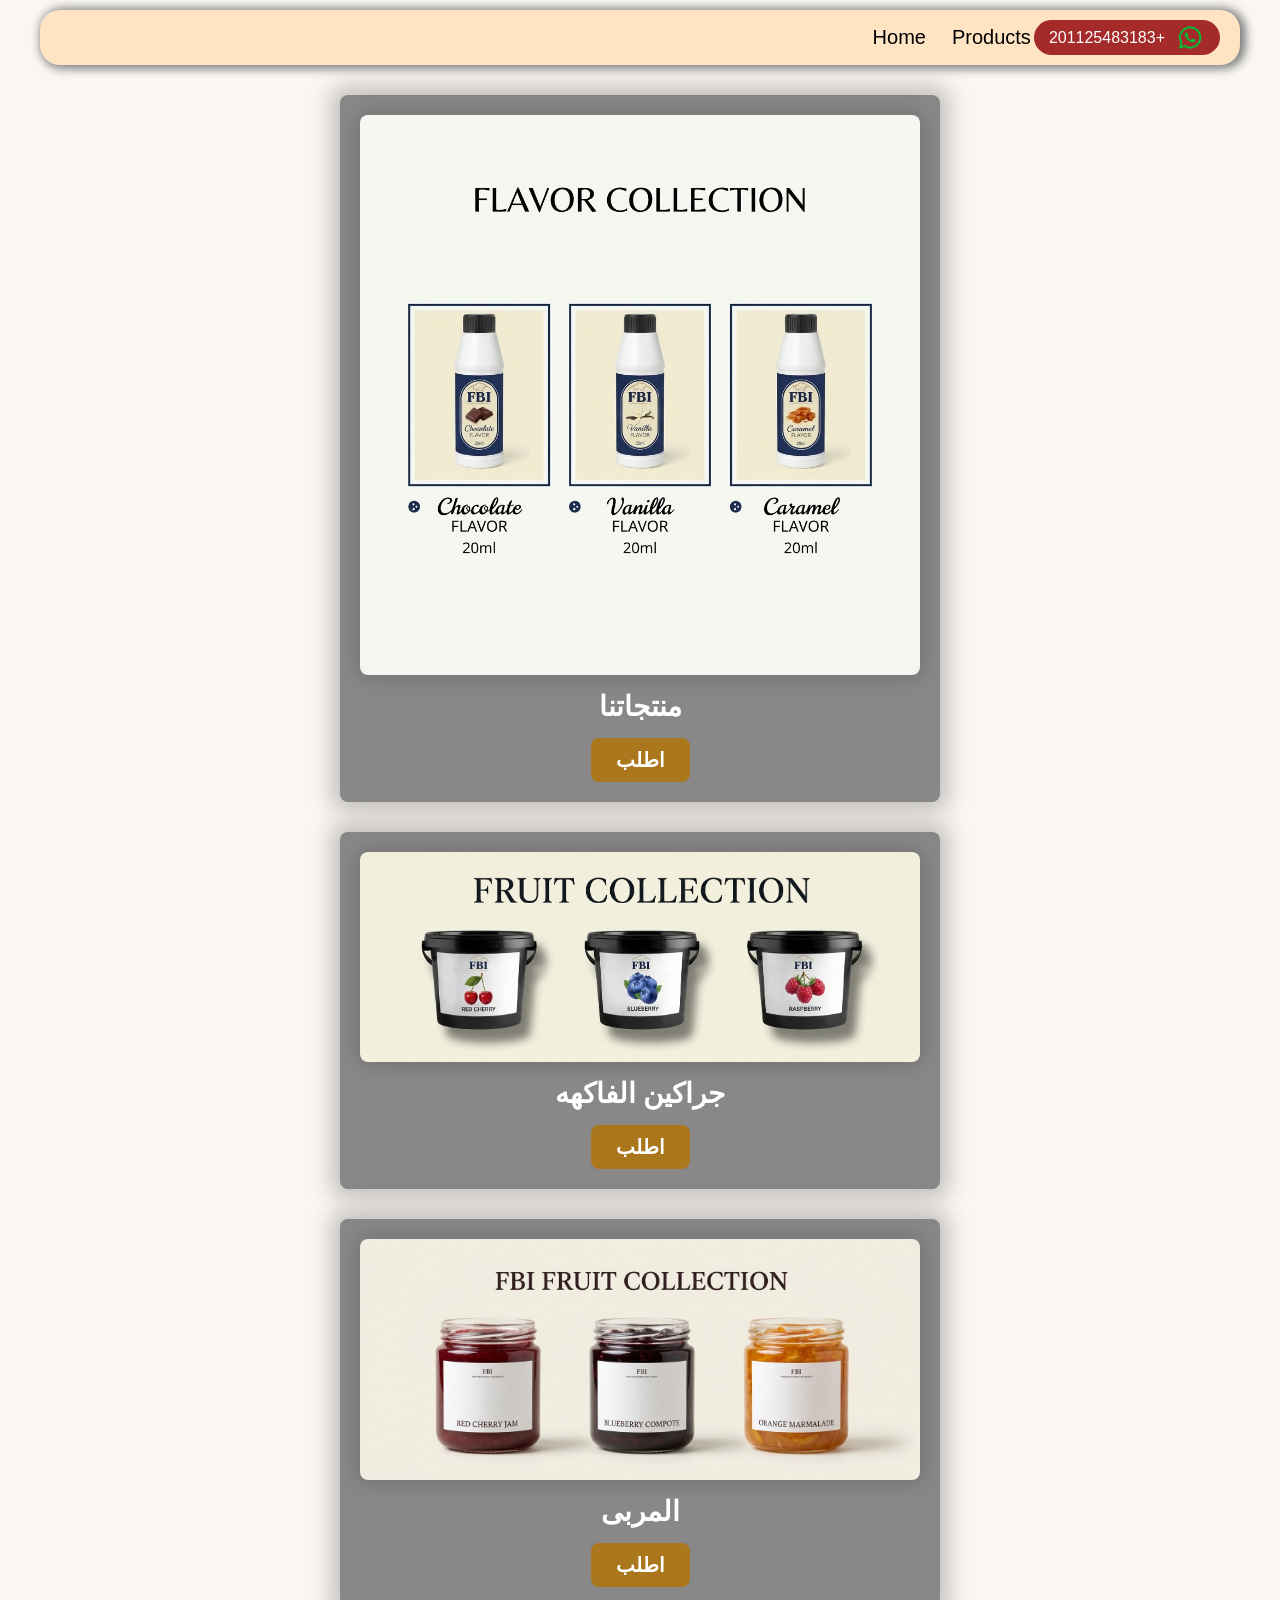
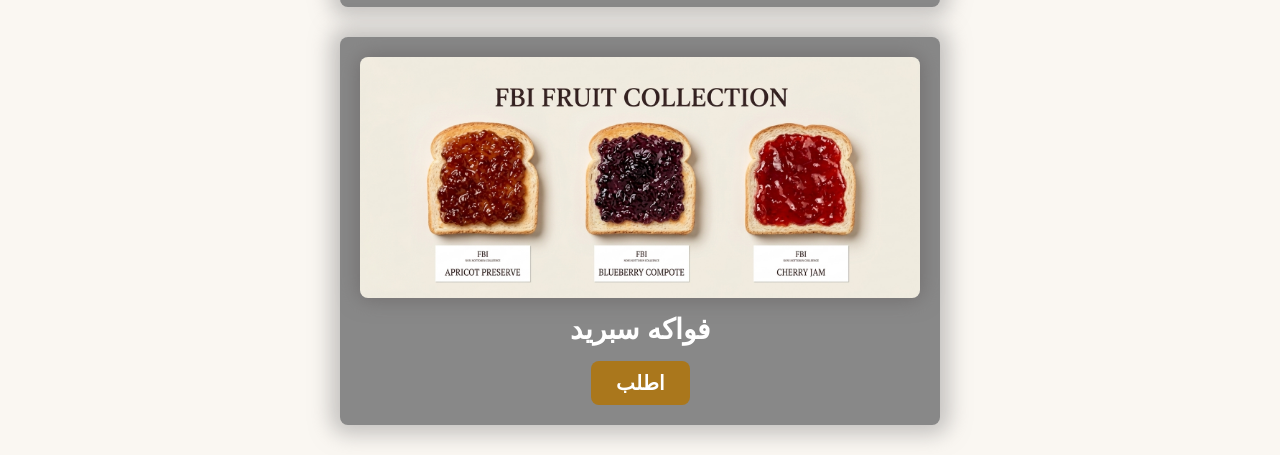
<file: index.html>
<!DOCTYPE html>
<html lang="ar" dir="rtl">
<head>
    <meta charset="UTF-8">
    <meta name="viewport" content="width=device-width, initial-scale=1.0">
    <title>Home</title>
    <link rel="stylesheet" href="style.css">
</head>
<body>

    <div id="l">
        <div id="header">
            <img src="download-removebg-preview.png" alt="WhatsApp" id="wp">
            <span>+201125483183</span>
        </div>
        <div id="nav">
            <ul>
                <li><a href="products.html">Products</a></li>
                <li><a href="index.html">Home</a></li>
            </ul>
        </div>
    </div>

    <div class="kl">
        <img src="Gemini_Generated_Image_dsm9r5dsm9r5dsm9.jpg" alt="products" class="prod-img">
        <h2 class="p-pro">منتجاتنا</h2>
        <a href="https://wa.me/201125483183" class="whats-btn">اطلب</a>
    </div>

    <div class="kl">
        <img src="fruits.jpg" alt="products" class="prod-img">
        <h2 class="p-pro">جراكين الفاكهه</h2>
        <a href="https://wa.me/201125483183" class="whats-btn">اطلب</a>
    </div>

    <div class="kl">
        <img src="jam.jpg" alt="products" class="prod-img">
        <h2 class="p-pro">المربى</h2>
        <a href="https://wa.me/201125483183" class="whats-btn">اطلب</a>
    </div>

    <div class="kl">
        <img src="spread.jpg" alt="products" class="prod-img">
        <h2 class="p-pro">فواكه سبريد</h2>
        <a href="https://wa.me/201125483183" class="whats-btn">اطلب</a>
    </div>

</body>
</html>
</file>
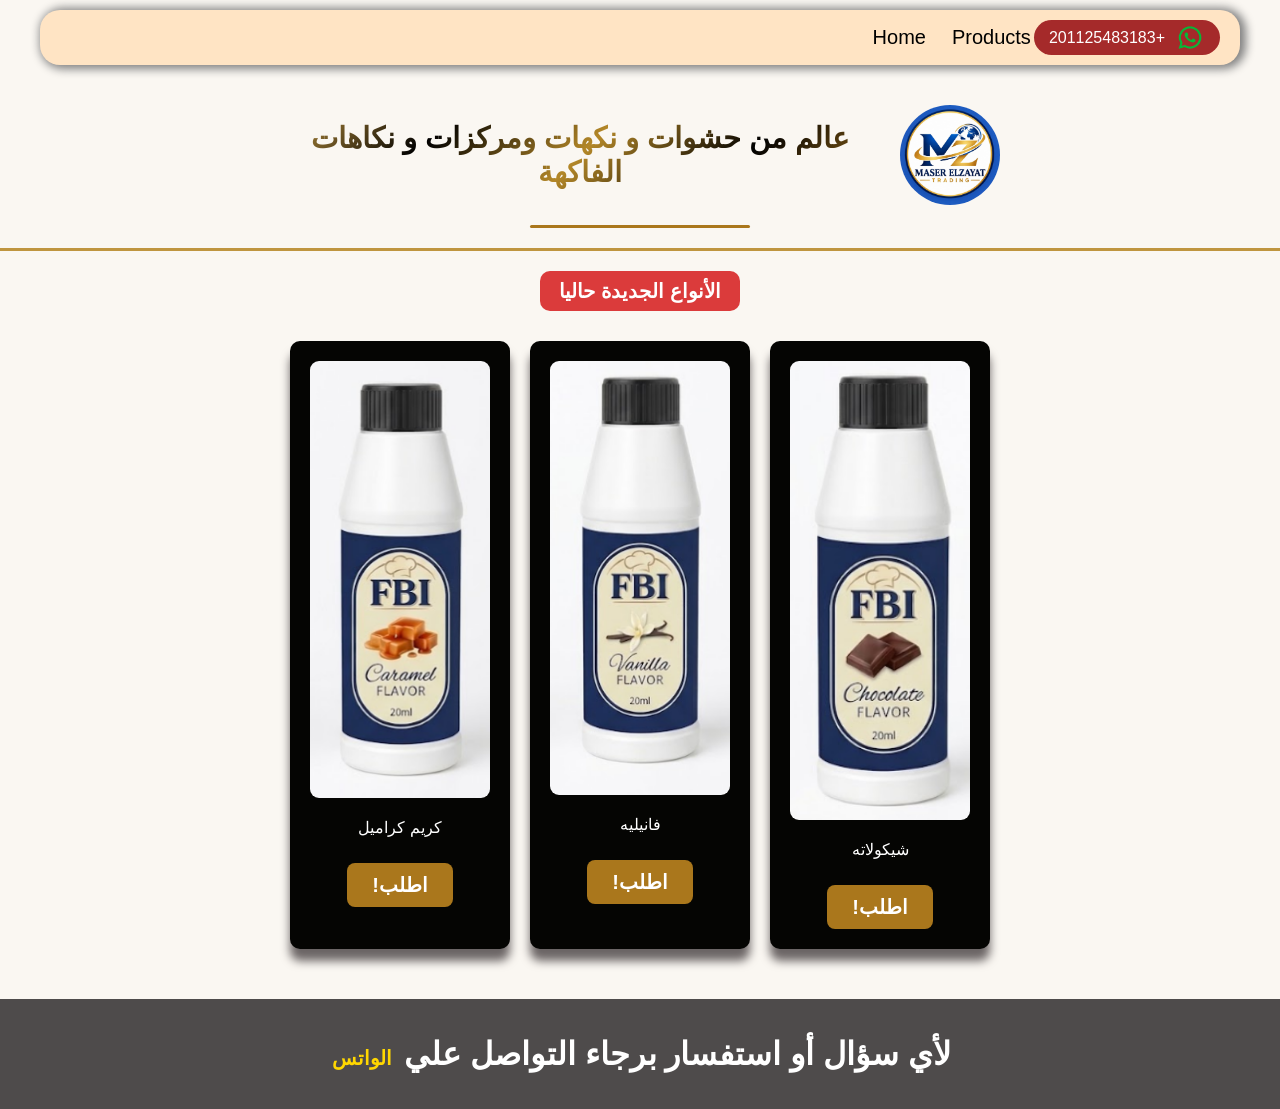
<file: products.html>
<!DOCTYPE html>
<html lang="ar" dir="rtl">
<head>
    <meta charset="UTF-8">
    <meta name="viewport" content="width=device-width, initial-scale=1.0">
    <title>Products</title>
    <link rel="stylesheet" href="style.css">
</head>
<body>

    <div id="l">
        <div id="header">
            <img src="download-removebg-preview.png" alt="WhatsApp" id="wp">
            <span>+201125483183</span>
        </div>
        <div id="nav">
            <ul>
                <li><a href="products.html">Products</a></li>
                <li><a href="index.html">Home</a></li>
            </ul>
        </div>
    </div>

    <div id="kol">
        <img src="IMG-20261024-WA0017.jpg" alt="Logo" id="w">
        <h1 id="f">عالم من حشوات و نكهات ومركزات و نكاهات الفاكهة</h1>
    </div>

    <div id="line"></div>
    <hr>

    <h1 id="new">الأنواع الجديدة حاليا</h1>
    
    <div id="slider-fix">
        <div class="slide">
            <img src="Screenshot 2026-10-24 152531.png" alt="شيكولاته" class="img-slide">
            <p>شيكولاته</p>
            <a href="https://wa.me/201125483183" class="whats-btn">اطلب!</a>
        </div>

        <div class="slide">
            <img src="Screenshot 2026-10-24 152552.png" alt="فانيليه" class="img-slide">
            <p>فانيليه</p>
            <a href="https://wa.me/201125483183" class="whats-btn">اطلب!</a>
        </div>

        <div class="slide">
            <img src="Screenshot 2026-10-24 152608.png" alt="كريم كراميل" class="img-slide">
            <p>كريم كراميل</p>
            <a href="https://wa.me/201125483183" class="whats-btn">اطلب!</a>
        </div>
    </div>

    <div class="dd"></div>

    <footer>
        <h1>لأي سؤال أو استفسار برجاء التواصل علي <a href="https://wa.me/201125483183" id="wts-btn">الواتس</a></h1>
    </footer>

</body>
</html>
</file>
<file: style.css>
/* Base Resets & Global Styles */
* {
    box-sizing: border-box;
}

body {
    background-color: rgb(250 247 242 / var(--tw-bg-opacity, 1));
    margin: 0;
    padding: 0;
    font-family: sans-serif;
}

/* Header & Sticky Navigation */
#l {
    display: flex;
    justify-content: space-between;
    align-items: center;
    background-color: bisque;
    border-radius: 20px;
    position: sticky;
    top: 10px;
    z-index: 1000;
    width: 95%;
    max-width: 1200px;
    margin: 10px auto;
    padding: 10px 20px;
    box-shadow: 3px 1px 10px 3px gray;
}

#header {
    display: flex;
    align-items: center;
    background-color: brown;
    color: white;
    padding: 5px 15px;
    border-radius: 80px;
    gap: 10px;
}

#wp {
    width: 30px;
    height: auto;
}

#nav {
    margin-left: auto;
}

ul {
    display: flex;
    gap: 20px;
    list-style: none;
    margin: 0;
    padding: 0;
}

a {
    text-decoration: none;
    color: rgb(0, 0, 0);
    font-size: 20px;
    padding: 3px;
}

#spacer {
    display: none; /* Removed fixed 800px width */
}

/* Hero Section */
#kol {
    display: flex;
    flex-wrap: wrap;
    padding-top: 30px;
    justify-content: center;
    align-items: center;
    gap: 20px;
    text-align: center;
}

#w {
    width: 100px;
    max-width: 100%;
    height: auto;
    border-radius: 80px;
}

#f {
    max-width: 600px;
    font-size: 1.8rem;
    background: linear-gradient(135deg, #BF953F, #000000, #B38728, #000000, #AA771C);
    -webkit-background-clip: text;
    -webkit-text-fill-color: transparent;
    margin: 0;
}

#line {
    background-color: #AA771C;
    width: 80%;
    max-width: 220px;
    height: 3px;
    border-radius: 200px;
    margin: 20px auto;
}

hr {
    border: none;
    border-top: 3px solid #BF953F;
    margin: 20px 0;
}

#new {
    background-color: #db3b3b;
    max-width: 200px;
    padding: 8px 15px;
    font-size: 20px;
    border-radius: 10px;
    text-align: center;
    color: white;
    margin: 20px auto;
}

/* Products Grid / Slider */
#slider-fix {
    display: flex;
    flex-wrap: wrap;
    justify-content: center;
    gap: 20px;
    padding: 10px;
}

.slide {
    background-color: rgb(5, 5, 3);
    width: 220px;
    max-width: 100%;
    padding: 20px;
    text-align: center;
    border-radius: 10px;
    color: white;
    box-shadow: 0px 12px 10px 0px rgb(107, 101, 101);
}

.img-slide {
    width: 100%;
    height: auto;
    border-radius: 9px;
}

/* Product Cards Container */
.kl {
    padding: 20px;
    margin: 30px auto;
    display: flex;
    flex-direction: column;
    align-items: center;
    text-align: center;
    background-color: #888;
    width: 90%;
    max-width: 600px;
    border-radius: 8px;
    box-shadow: 0px 0px 20px 10px rgb(148 145 145 / 50%);
}

.prod-img {
    width: 100%;
    max-width: 100%;
    height: auto;
    border-radius: 8px;
    box-shadow: #726f6f 0 0 20px 2px;
}

.p-pro {
    text-align: center;
    font-size: 28px;
    color: white;
    margin: 15px 0 5px 0;
}

.whats-btn {
    color: white;
    background-color: #AA771C;
    border-radius: 8px;
    display: inline-block;
    padding: 10px 25px;
    margin-top: 10px;
    font-weight: bold;
}

/* Footer */
footer {
    background-color: #4e4b4b;
    width: 100%;
    padding: 15px 10px;
    text-align: center;
    color: white;
    margin-top: 40px;
}

#wts-btn {
    color: #ffd700;
}

/* Scrollbar Customization */
::-webkit-scrollbar {
    width: 10px;
}
::-webkit-scrollbar-track {
    background: transparent;
}
::-webkit-scrollbar-thumb {
    background: #db3b3b;
    border-radius: 5px;
}

/* ==========================================
   Mobile Responsive Styles (Max Width: 768px)
   ========================================== */
@media screen and (max-width: 768px) {
    #l {
        flex-direction: column;
        gap: 10px;
        padding: 15px;
    }

    #nav {
        margin-left: 0;
    }

    #f {
        font-size: 1.4rem;
        padding: 0 10px;
    }

    .kl {
        width: 95%;
        padding: 15px;
    }

    .slide {
        width: 100%;
        max-width: 300px;
    }

    .whats-btn {
        width: 100%;
        box-sizing: border-box;
    }
}
</file>
